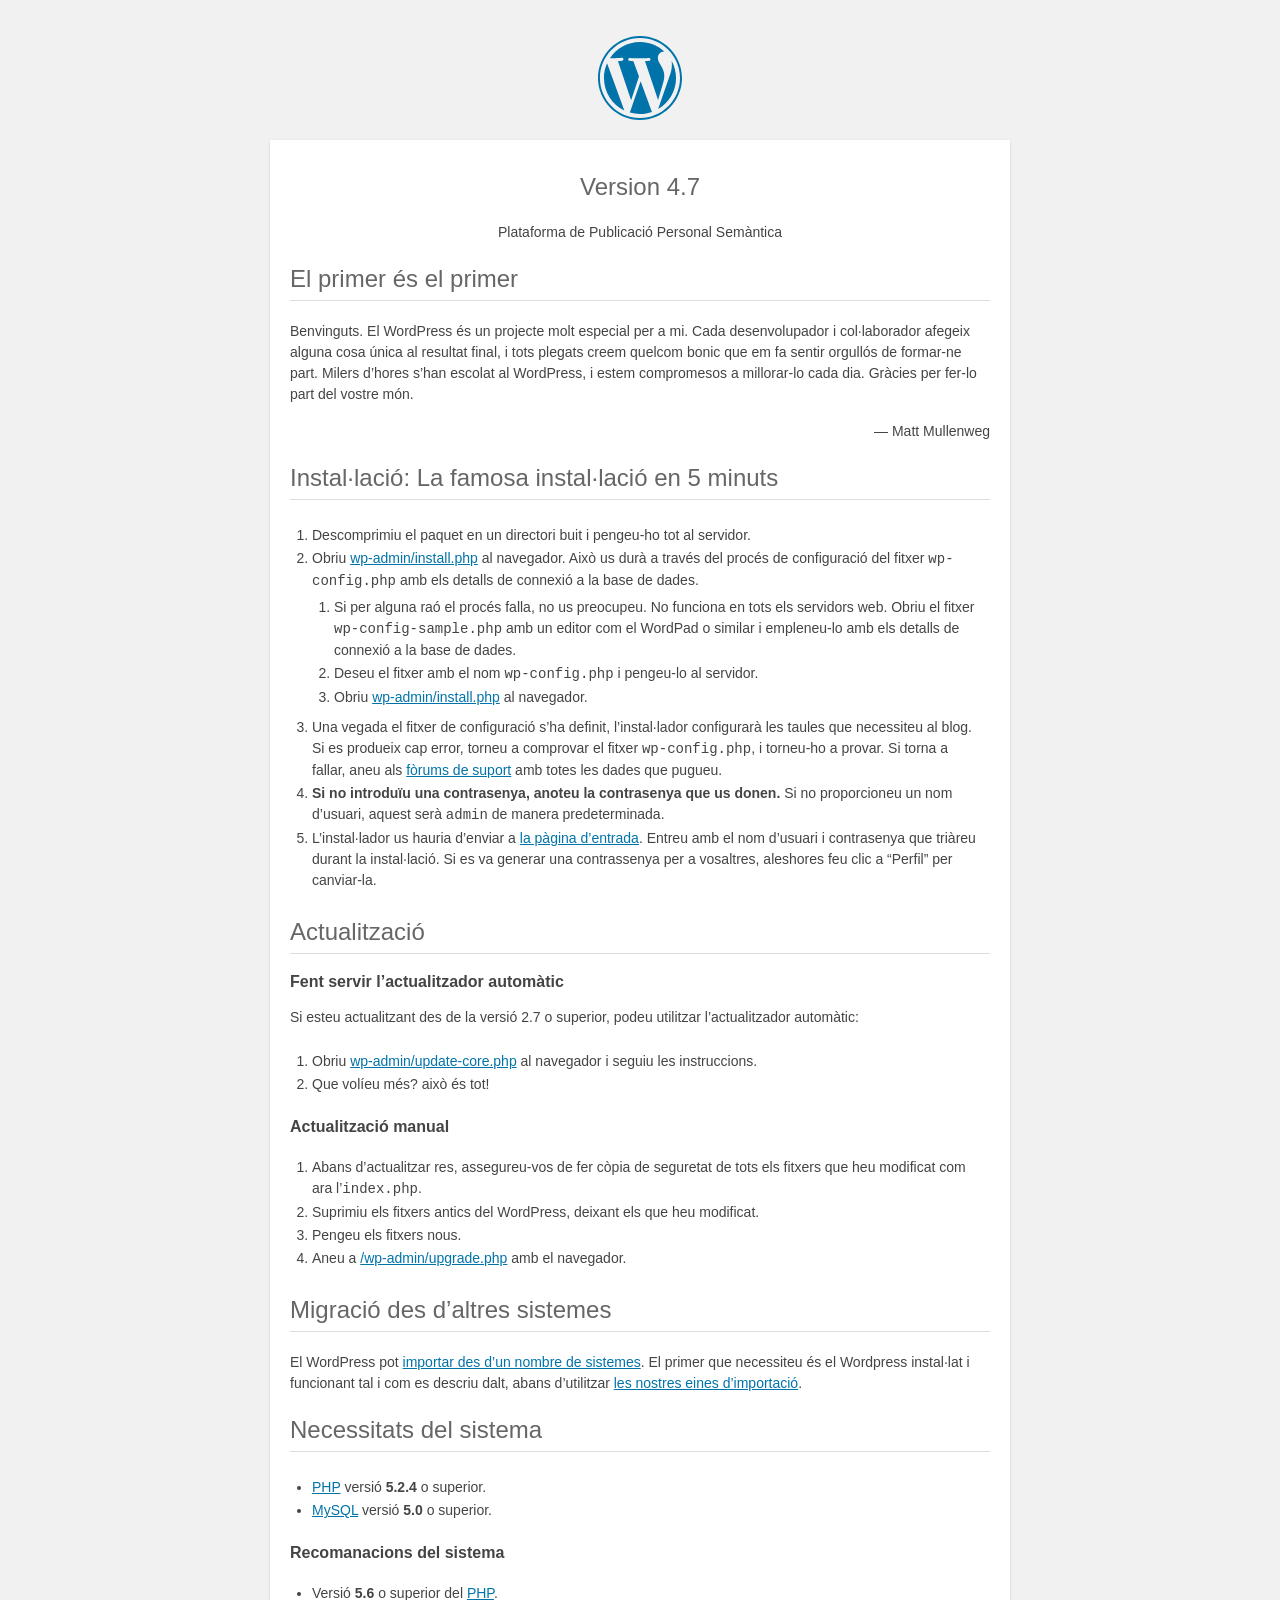
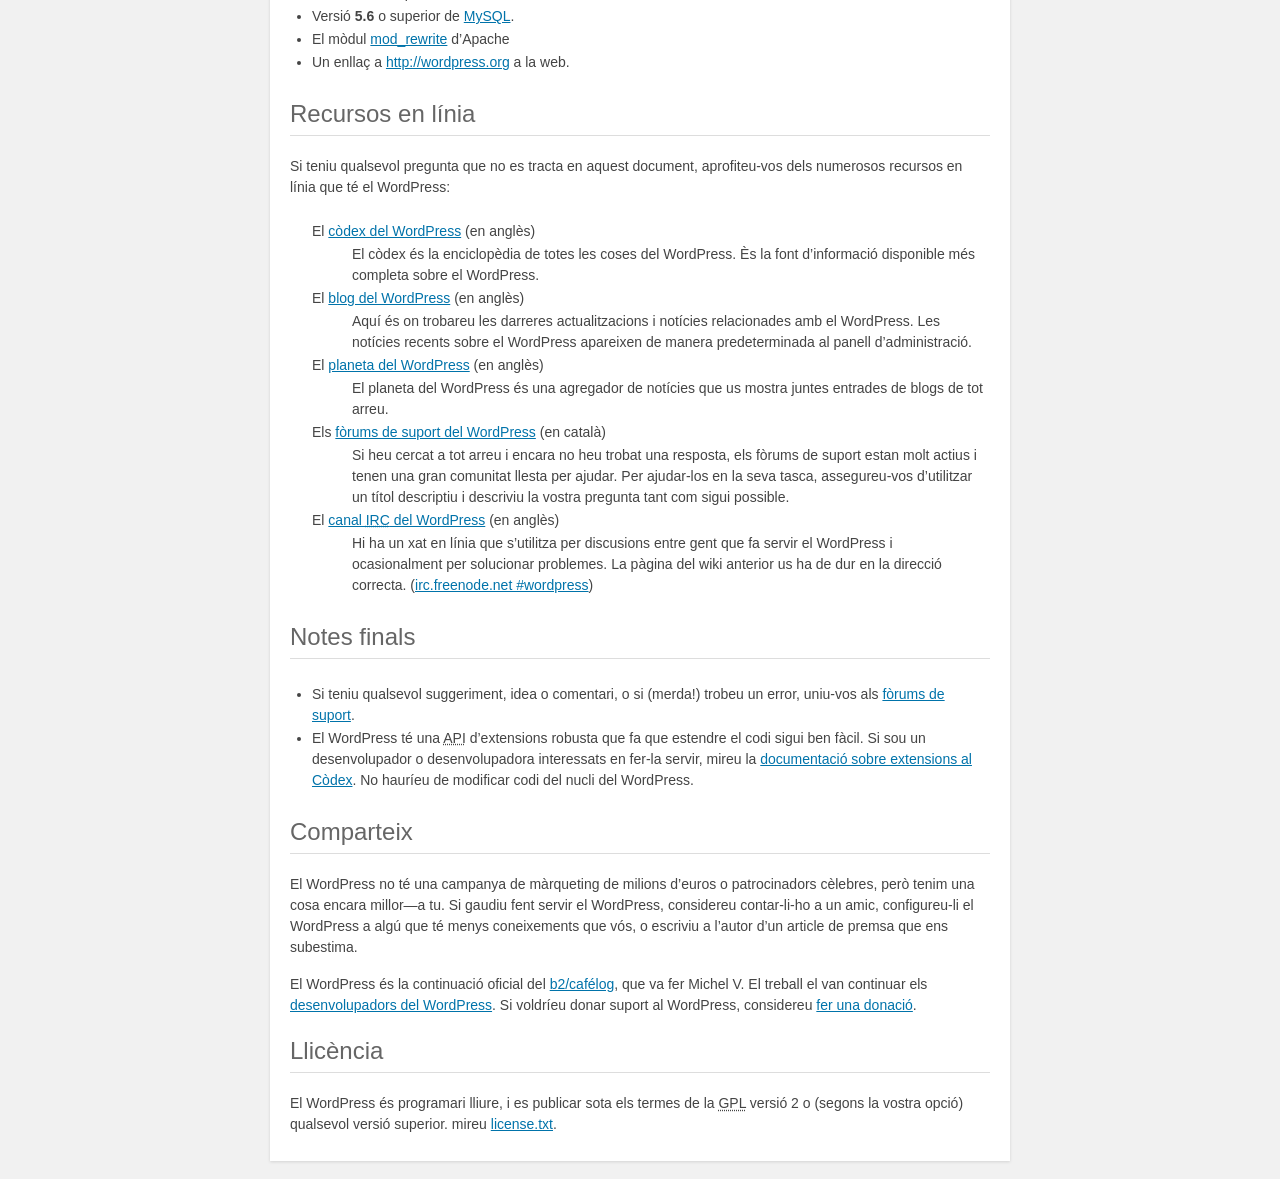
<file: readme.html>
<!DOCTYPE html>
<html>
<head>
	<meta name="viewport" content="width=device-width" />
	<meta http-equiv="Content-Type" content="text/html; charset=utf-8" />
	<title>WordPress &#8250; Llegeix-me</title>
	<link rel="stylesheet" href="wp-admin/css/install.css?ver=20100228" type="text/css" />
</head>
<body>
<h1 id="logo">
	<a href="https://wordpress.org/"><img alt="WordPress" src="wp-admin/images/wordpress-logo.png" /></a>
	<br /> Version 4.7
</h1>
<p style="text-align: center">Plataforma de Publicaci&oacute; Personal Sem&agrave;ntica</p>

<h2>El primer &eacute;s el primer</h2>
<p>Benvinguts. El WordPress &eacute;s un projecte molt especial per a mi. Cada desenvolupador i col·laborador afegeix alguna cosa &uacute;nica al resultat final, i tots plegats creem quelcom bonic que em fa sentir orgull&oacute;s de formar-ne part. Milers d&#8217;hores s&#8217;han escolat al WordPress, i estem compromesos a millorar-lo cada dia. Gr&agrave;cies per fer-lo part del vostre m&oacute;n.</p>
<p style="text-align: right">&#8212; Matt Mullenweg</p>

<h2>Instal&middot;laci&oacute;: La famosa instal&middot;laci&oacute; en 5 minuts</h2>
<ol>
	<li>Descomprimiu el paquet en un directori buit i pengeu-ho tot al servidor.</li>
	<li>Obriu <span class="file"><a href="wp-admin/install.php">wp-admin/install.php</a></span> al navegador. Aix&ograve; us dur&agrave; a trav&eacute;s del proc&eacute;s de configuraci&oacute; del fitxer <code>wp-config.php</code> amb els detalls de connexi&oacute; a la base de dades.
		<ol>
			<li>Si per alguna ra&oacute; el proc&eacute;s falla, no us preocupeu. No funciona en tots els servidors web. Obriu el fitxer <code>wp-config-sample.php</code> amb un editor com el WordPad o similar i empleneu-lo amb els detalls de connexi&oacute; a la base de dades.</li>
			<li>Deseu el fitxer amb el nom <code>wp-config.php</code> i pengeu-lo al servidor.</li>
			<li>Obriu <span class="file"><a href="wp-admin/install.php">wp-admin/install.php</a></span> al navegador.</li>
		</ol>
	</li>
	<li>Una vegada el fitxer de configuraci&oacute; s&#8217;ha definit, l&#8217;instal·lador configurar&agrave; les taules que necessiteu al blog. Si es produeix cap error, torneu a comprovar el fitxer <code>wp-config.php</code>, i torneu-ho a provar. Si torna a fallar, aneu als <a href="http://ca.forums.wordpress.org/" title="F&ograve;rums de suport del WordPress">f&ograve;rums de suport</a> amb totes les dades que pugueu.</li>
	<li><strong>Si no introdu&iuml;u una contrasenya, anoteu la contrasenya que us donen.</strong> Si no proporcioneu un nom d&#8217;usuari, aquest ser&agrave; <code>admin</code> de manera predeterminada.</li>
	<li>L&#8217;instal&middot;lador us hauria d&#8217;enviar a <a href="wp-login.php">la p&agrave;gina d&#8217;entrada</a>. Entreu amb el nom d&#8217;usuari i contrasenya que tri&agrave;reu durant la instal&middot;laci&oacute;. Si es va generar una contrassenya per a vosaltres, aleshores feu clic a &#8220;Perfil&#8221; per canviar-la.</li>
</ol>

<h2>Actualitzaci&oacute;</h2>
<h3>Fent servir l&#8217;actualitzador autom&agrave;tic</h3>
<p>Si esteu actualitzant des de la versi&oacute; 2.7 o superior, podeu utilitzar l&#8217;actualitzador autom&agrave;tic:</p>
<ol>
	<li>Obriu <span class="file"><a href="wp-admin/update-core.php">wp-admin/update-core.php</a></span> al navegador i seguiu les instruccions.</li>
	<li>Que vol&iacute;eu m&eacute;s? aix&ograve; &eacute;s tot!</li>
</ol>

<h3>Actualitzaci&oacute; manual</h3>
<ol>
	<li>Abans d&#8217;actualitzar res, assegureu-vos de fer c&ograve;pia de seguretat de tots els fitxers que heu modificat com ara l&#8217;<code>index.php</code>.</li>
	<li>Suprimiu els fitxers antics del WordPress, deixant els que heu modificat.</li>
	<li>Pengeu els fitxers nous.</li>
	<li>Aneu a <span class="file"><a href="wp-admin/upgrade.php">/wp-admin/upgrade.php</a> amb el navegador.</span></li>
</ol>

<h2>Migraci&oacute; des d&#8217;altres sistemes</h2>
<p>El WordPress pot <a href="http://codex.wordpress.org/Importing_Content">importar des d&#8217;un nombre de sistemes</a>. El primer que necessiteu &eacute;s el Wordpress instal&middot;lat i funcionant tal i com es descriu dalt, abans d&#8217;utilitzar <a href="wp-admin/import.php" title="Importa al WordPress">les nostres eines d&#8217;importaci&oacute;</a>.</p>

<h2>Necessitats del sistema</h2>
<ul>
	<li><a href="http://php.net/">PHP</a> versi&oacute; <strong>5.2.4</strong> o superior.</li>
	<li><a href="http://www.mysql.com/">MySQL</a> versi&oacute; <strong>5.0</strong> o superior.</li>
</ul>

<h3>Recomanacions del sistema</h3>
<ul>
	<li>Versi&oacute; <strong>5.6</strong> o superior del <a href="http://php.net/">PHP</a>.</li>
	<li>Versi&oacute; <strong>5.6</strong> o superior de <a href="http://www.mysql.com/">MySQL</a>.</li>
	<li>El m&ograve;dul <a href="http://httpd.apache.org/docs/2.2/mod/mod_rewrite.html">mod_rewrite</a> d&#8217;Apache</li>
	<li>Un enllaç a <a href="http://wordpress.org/">http://wordpress.org</a> a la web.</li>
</ul>

<h2>Recursos en l&iacute;nia</h2>
<p>Si teniu qualsevol pregunta que no es tracta en aquest document, aprofiteu-vos dels numerosos recursos en l&iacute;nia que t&eacute; el WordPress:</p>
<dl>
	<dt>El <a href="http://codex.wordpress.org/">c&ograve;dex del WordPress</a> (en angl&egrave;s)</dt>
		<dd>El c&ograve;dex &eacute;s la enciclop&egrave;dia de totes les coses del WordPress. &Egrave;s la font d&#8217;informaci&oacute; disponible m&eacute;s completa sobre el WordPress.</dd>
	<dt>El <a href="http://wordpress.org/news/">blog del WordPress</a> (en angl&egrave;s)</dt>
		<dd>Aqu&iacute; &eacute;s on trobareu les darreres actualitzacions i not&iacute;cies relacionades amb el WordPress. Les not&iacute;cies recents sobre el WordPress apareixen de manera predeterminada al panell d&#8217;administraci&oacute;.</dd>
	<dt>El <a href="http://planet.wordpress.org/">planeta del WordPress</a> (en angl&egrave;s)</dt>
		<dd>El planeta del WordPress &eacute;s una agregador de not&iacute;cies que us mostra juntes entrades de blogs de tot arreu.</dd>
	<dt>Els <a href="http://ca.forums.wordpress.org/">f&ograve;rums de suport del WordPress</a> (en catal&agrave;)</dt>
		<dd>Si heu cercat a tot arreu i encara no heu trobat una resposta, els f&ograve;rums de suport estan molt actius i tenen una gran comunitat llesta per ajudar. Per ajudar-los en la seva tasca, assegureu-vos d&#8217;utilitzar un t&iacute;tol descriptiu i descriviu la vostra pregunta tant com sigui possible.</dd>
	<dt>El <a href="http://codex.wordpress.org/IRC">canal <abbr title="Internet Relay Chat">IRC</abbr> del WordPress</a> (en angl&egrave;s)</dt>
		<dd>Hi ha un xat en l&iacute;nia que s&#8217;utilitza per discusions entre gent que fa servir el WordPress i ocasionalment per solucionar problemes. La p&agrave;gina del wiki anterior us ha de dur en la direcci&oacute; correcta. (<a href="irc://irc.freenode.net/wordpress">irc.freenode.net #wordpress</a>)</dd>
</dl>

<h2>Notes finals</h2>
<ul>
	<li>Si teniu qualsevol suggeriment, idea o comentari, o si (merda!) trobeu un error, uniu-vos als <a href="http://ca.forums.wordpress.org/">f&ograve;rums de suport</a>.</li>
	<li>El WordPress t&eacute; una <abbr title="application programming interface">API</abbr> d&#8217;extensions robusta que fa que estendre el codi sigui ben f&agrave;cil. Si sou un desenvolupador o desenvolupadora interessats en fer-la servir, mireu la <a href="http://codex.wordpress.org/Plugin_API" title="API d&#8217;extensions del WordPress">documentaci&oacute; sobre extensions al C&ograve;dex</a>. No haur&iacute;eu de modificar codi del nucli del WordPress.</li>
</ul>

<h2>Comparteix</h2>
<p>El WordPress no t&eacute; una campanya de m&agrave;rqueting de milions d&#8217;euros o patrocinadors c&egrave;lebres, però tenim una cosa encara millor&#8212;a tu. Si gaudiu fent servir el WordPress, considereu contar-li-ho a un amic, configureu-li el WordPress a alg&uacute; que t&eacute; menys coneixements que v&oacute;s, o escriviu a l&#8217;autor d&#8217;un article de premsa que ens subestima.</p>

<p>El WordPress &eacute;s la continuaci&oacute; oficial del <a href="http://cafelog.com/">b2/caf&#233;log</a>, que va fer Michel V. El treball el van continuar els <a href="http://wordpress.org/about/">desenvolupadors del WordPress</a>. Si voldr&iacute;eu donar suport al WordPress, considereu <a href="http://wordpress.org/donate/" title="Dona al WordPress">fer una donaci&oacute;</a>.</p>

<h2>Llic&egrave;ncia</h2>
<p>El WordPress &eacute;s programari lliure, i es publicar sota els termes de la <abbr title="GNU General Public License">GPL</abbr> versi&oacute; 2 o (segons la vostra opci&oacute;) qualsevol versi&oacute; superior. mireu <a href="license.txt">license.txt</a>.</p>

</body>
</html>
</file>
<file: wp-admin/css/install.css>
html {
	background: #f1f1f1;
	margin: 0 20px;
}

body {
	background: #fff;
	color: #444;
	font-family: -apple-system, BlinkMacSystemFont, "Segoe UI", Roboto, Oxygen-Sans, Ubuntu, Cantarell, "Helvetica Neue", sans-serif;
	margin: 140px auto 25px;
	padding: 20px 20px 10px 20px;
	max-width: 700px;
	-webkit-font-smoothing: subpixel-antialiased;
	-webkit-box-shadow: 0 1px 3px rgba(0,0,0,0.13);
	box-shadow: 0 1px 3px rgba(0,0,0,0.13);
}

a {
	color: #0073aa;
}

a:hover,
a:active {
	color: #00a0d2;
}

a:focus {
	color: #124964;
	-webkit-box-shadow:
		0 0 0 1px #5b9dd9,
		0 0 2px 1px rgba(30, 140, 190, .8);
	box-shadow:
		0 0 0 1px #5b9dd9,
		0 0 2px 1px rgba(30, 140, 190, .8);
}

.ie8 a:focus {
	outline: #5b9dd9 solid 1px;
}

h1, h2 {
	border-bottom: 1px solid #ddd;
	clear: both;
	color: #666;
	font-size: 24px;
	padding: 0;
	padding-bottom: 7px;
	font-weight: 400;
}

h3 {
	font-size: 16px;
}

p, li, dd, dt {
	padding-bottom: 2px;
	font-size: 14px;
	line-height: 1.5;
}

code, .code {
	font-family: Consolas, Monaco, monospace;
}

ul, ol, dl {
	padding: 5px 5px 5px 22px;
}

a img {
	border:0
}
abbr {
	border: 0;
	font-variant: normal;
}

fieldset {
	border: 0;
	padding: 0;
	margin: 0;
}

label {
	cursor: pointer;
}

#logo {
	margin: 6px 0 14px 0;
	padding: 0 0 7px 0;
	border-bottom: none;
	text-align:center
}
#logo a {
	background-image: url(../images/w-logo-blue.png?ver=20131202);
	background-image: none, url(../images/wordpress-logo.svg?ver=20131107);
	-webkit-background-size: 84px;
	background-size: 84px;
	background-position: center top;
	background-repeat: no-repeat;
	color: #444; /* same as login.css */
	height: 84px;
	font-size: 20px;
	font-weight: 400;
	line-height: 1.3em;
	margin: -130px auto 25px;
	padding: 0;
	text-decoration: none;
	width: 84px;
	text-indent: -9999px;
	outline: none;
	overflow: hidden;
	display: block;
}

#logo a:focus {
	-webkit-box-shadow: none;
	box-shadow: none;
}

.step {
	margin: 20px 0 15px;
}
.step, th {
	text-align: left;
	padding: 0;
}
.language-chooser.wp-core-ui .step .button.button-large {
	height: 36px;
	font-size: 14px;
	line-height: 33px;
	vertical-align: middle;
}
textarea {
	border: 1px solid #ddd;
	font-family: -apple-system, BlinkMacSystemFont, "Segoe UI", Roboto, Oxygen-Sans, Ubuntu, Cantarell, "Helvetica Neue", sans-serif;
	width: 100%;
	-webkit-box-sizing: border-box;
	-moz-box-sizing: border-box;
	box-sizing: border-box;
}

.form-table {
	border-collapse: collapse;
	margin-top: 1em;
	width: 100%;
}

.form-table td {
	margin-bottom: 9px;
	padding: 10px 20px 10px 0;
	font-size: 14px;
	vertical-align: top
}

.form-table th {
	font-size: 14px;
	text-align: left;
	padding: 10px 20px 10px 0;
	width: 140px;
	vertical-align: top;
}

.form-table code {
	line-height: 18px;
	font-size: 14px;
}

.form-table p {
	margin: 4px 0 0 0;
	font-size: 11px;
}

.form-table input {
	line-height: 20px;
	font-size: 15px;
	padding: 3px 5px;
	border: 1px solid #ddd;
	-webkit-box-shadow: inset 0 1px 2px rgba(0,0,0,0.07);
	box-shadow: inset 0 1px 2px rgba(0,0,0,0.07);
}

input,
submit {
	font-family: -apple-system, BlinkMacSystemFont, "Segoe UI", Roboto, Oxygen-Sans, Ubuntu, Cantarell, "Helvetica Neue", sans-serif;
}

.form-table input[type=text],
.form-table input[type=email],
.form-table input[type=url],
.form-table input[type=password] {
	width: 206px;
}

.form-table th p {
	font-weight: 400;
}

.form-table.install-success th,
.form-table.install-success td {
	vertical-align: middle;
	padding: 16px 20px 16px 0;
}

.form-table.install-success td p {
	margin: 0;
	font-size: 14px;
}

.form-table.install-success td code {
	margin: 0;
	font-size: 18px;
}

#error-page {
	margin-top: 50px;
}

#error-page p {
	font-size: 14px;
	line-height: 18px;
	margin: 25px 0 20px;
}

#error-page code, .code {
	font-family: Consolas, Monaco, monospace;
}

.wp-hide-pw > .dashicons {
	line-height: inherit;
}

#pass-strength-result {
	background-color: #eee;
	border: 1px solid #ddd;
	color: #23282d;
	margin: -2px 5px 5px 0px;
	padding: 3px 5px;
	text-align: center;
	width: 218px;
	-webkit-box-sizing: border-box;
	-moz-box-sizing: border-box;
	box-sizing: border-box;
	opacity: 0;
}

#pass-strength-result.short {
	background-color: #f1adad;
	border-color: #e35b5b;
	opacity: 1;
}

#pass-strength-result.bad {
	background-color: #fbc5a9;
	border-color: #f78b53;
	opacity: 1;
}

#pass-strength-result.good {
	background-color: #ffe399;
	border-color: #ffc733;
	opacity: 1;
}

#pass-strength-result.strong {
	background-color: #c1e1b9;
	border-color: #83c373;
	opacity: 1;
}

#pass1.short, #pass1-text.short {
	border-color: #e35b5b;
}

#pass1.bad, #pass1-text.bad {
	border-color: #f78b53;
}

#pass1.good, #pass1-text.good {
	border-color: #ffc733;
}

#pass1.strong, #pass1-text.strong {
	border-color: #83c373;
}

.pw-weak {
	display: none;
}

.message {
	border-left: 4px solid #dc3232;
	padding: .7em .6em;
	background-color: #fbeaea;
}

/* rtl:ignore */
#dbname,
#uname,
#pwd,
#dbhost,
#prefix,
#user_login,
#admin_email,
#pass1,
#pass2 {
	direction: ltr;
}

#pass1-text,
.show-password #pass1 {
	display: none;
}

.show-password #pass1-text
{
	display: inline-block;
}

.form-table span.description.important {
	font-size: 12px;
}


/* localization */
body.rtl,
.rtl textarea,
.rtl input,
.rtl submit {
	font-family: Tahoma, sans-serif;
}

:lang(he-il) body.rtl,
:lang(he-il) .rtl textarea,
:lang(he-il) .rtl input,
:lang(he-il) .rtl submit {
	font-family: Arial, sans-serif;
}

@media only screen and (max-width: 799px) {
	body {
		margin-top: 115px;
	}
	#logo a {
		margin: -125px auto 30px;
	}
}

@media screen and ( max-width: 782px ) {

	.form-table {
		margin-top: 0;
	}

	.form-table th,
	.form-table td {
		display: block;
		width: auto;
		vertical-align: middle;
	}

	.form-table th {
		padding: 20px 0 0;
	}

	.form-table td {
		padding: 5px 0;
		border: 0;
		margin: 0;
	}

	textarea,
	input {
		font-size: 16px;
	}

	.form-table td input[type="text"],
	.form-table td input[type="email"],
	.form-table td input[type="url"],
	.form-table td input[type="password"],
	.form-table td select,
	.form-table td textarea,
	.form-table span.description {
		width: 100%;
		font-size: 16px;
		line-height: 1.5;
		padding: 7px 10px;
		display: block;
		max-width: none;
		-webkit-box-sizing: border-box;
		-moz-box-sizing: border-box;
		box-sizing: border-box;
	}

}

body.language-chooser {
	max-width: 300px;
}

.language-chooser select {
	padding: 8px;
	width: 100%;
	display: block;
	border: 1px solid #ddd;
	background-color: #fff;
	color: #32373c;
	font-size: 16px;
	font-family: Arial, sans-serif;
	font-weight: 400;
}

.language-chooser p {
	text-align: right;
}

.screen-reader-input,
.screen-reader-text {
	position: absolute;
	margin: -1px;
	padding: 0;
	height: 1px;
	width: 1px;
	overflow: hidden;
	clip: rect(0 0 0 0);
	border: 0;
}

.spinner {
	background: url(../images/spinner.gif) no-repeat;
	-webkit-background-size: 20px 20px;
	background-size: 20px 20px;
	visibility: hidden;
	opacity: 0.7;
	filter: alpha(opacity=70);
	width: 20px;
	height: 20px;
	margin: 2px 5px 0;
}

.step .spinner {
	display: inline-block;
	vertical-align: middle;
	margin-right: 15px;
}

.button.hide-if-no-js,
.hide-if-no-js {
	display: none;
}

/**
 * HiDPI Displays
 */
@media print,
  (-webkit-min-device-pixel-ratio: 1.25),
  (min-resolution: 120dpi) {

	.spinner {
		background-image: url(../images/spinner-2x.gif);
	}

}
</file>
